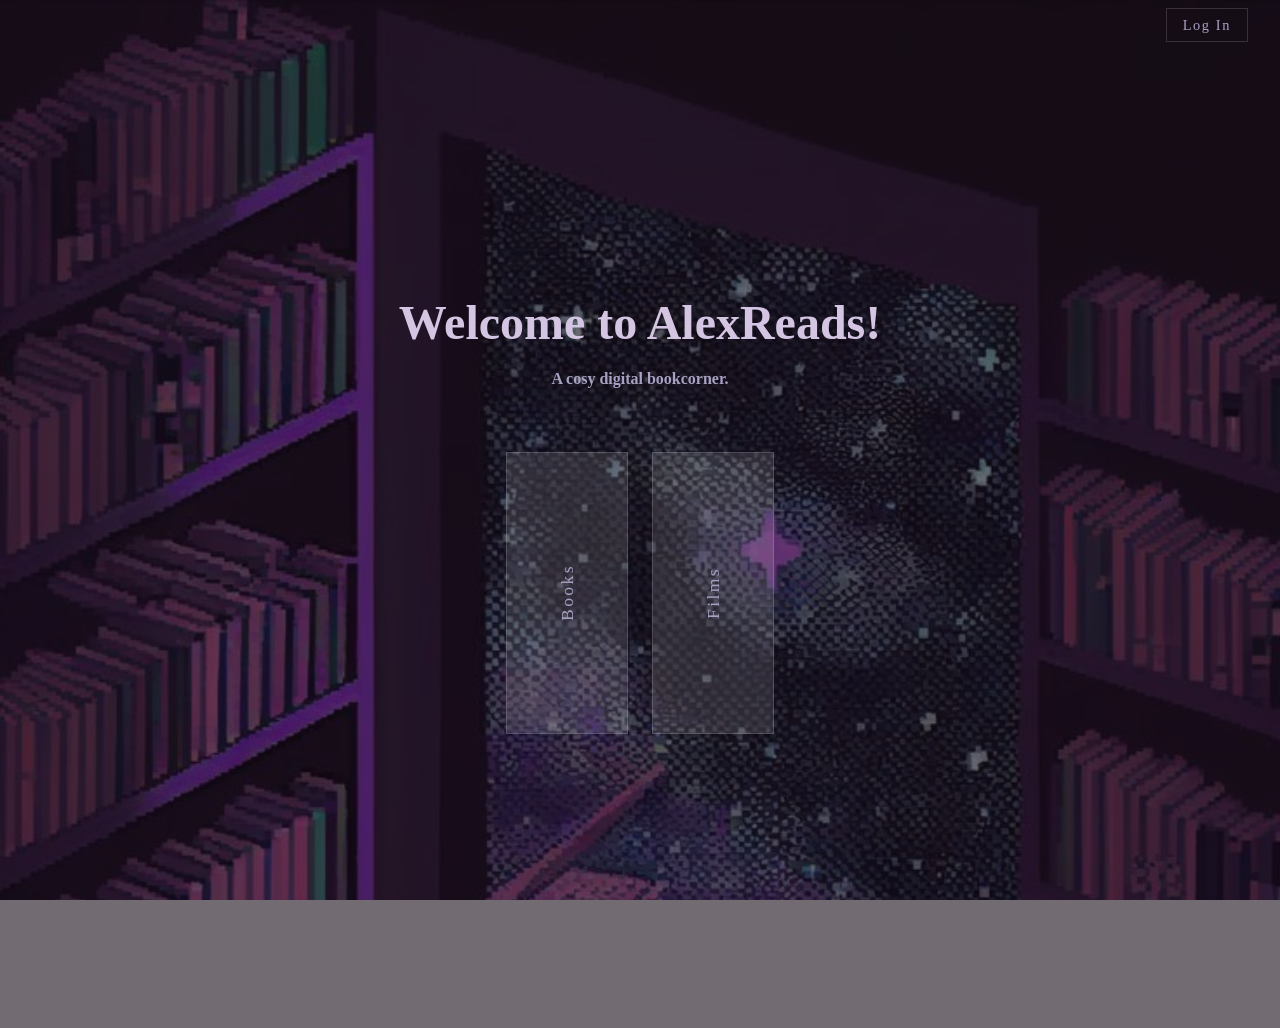
<file: templates/index.html>
<!DOCTYPE html>
<html lan="eng">
<head>
    <meta charset="UTF-8" />
    <title> AlexReads</title>
    <style>
nav {
    position: fixed;
    top: 0;
    right: 0;
    padding: 1rem 2rem;
    z-index: 100;
}

nav a {
    color: #a8a1c3;
    text-decoration: none;
    letter-spacing: 0.1rem;
    font-size: 0.9rem;
    border: 1px solid rgba(255, 255, 255, 0.15);
    padding: 0.5rem 1rem;
}

nav a:hover {
    color: #e0b0ff;
}
    body {
    margin: 0;
    padding: 0;
    min-height: 100vh;
    font-family: Georgia, serif;
    color: #a8a1c3;
    background-image: url('/static/library.jpeg');
    background-size: cover;
    background-attachment: fixed;
}

.container {
    min-height: 100vh;
    display: flex;
    flex-direction: column;
    justify-content: center;
    align-items: center;
    text-align: center;
    background: rgba(20, 10, 20, 0.6);
    padding: 4rem;
}

h1 {
    font-size: 3rem;
    margin-bottom: 0.25rem;
    color: #d4c5e2;
}

p.tagline {
    color: #a8a1c3;
    margin-bottom: 2rem;
    font-weight: bolder;
}

.cards {
    display: flex;
    gap: 1.5rem;
    margin: 2rem 0;
}

.cards a {
    display: flex;
    align-items: center;
    justify-content: center;
    width: 120px;
    height: 280px;
    background: rgba(255, 255, 255, 0.12);
    border: 1px solid rgba(255, 255, 255, 0.15);
    color: #a8a1c3;
    text-decoration: none;
    font-size: 1.1rem;
    letter-spacing: 0.15rem;
    transition: background 0.3s;
    writing-mode: vertical-rl;
    transform: rotate(180deg);
}

.cards a:hover {
    background: rgba(255, 255, 255, 0.22);
    color: #e0b0ff;
}
</style>
</head>
<body>
    <nav>
    <a href="/sessions/new">Log In</a>
    
</nav>

    <div class="container">
    <h1>Welcome to AlexReads!</h1>
    <p class="tagline">A cosy digital bookcorner.</p>
    <div class="cards">
        <a href="/books">Books</a>
        <a href="/films">Films</a>
    </div>

    </div>
</body>
</html>
</file>
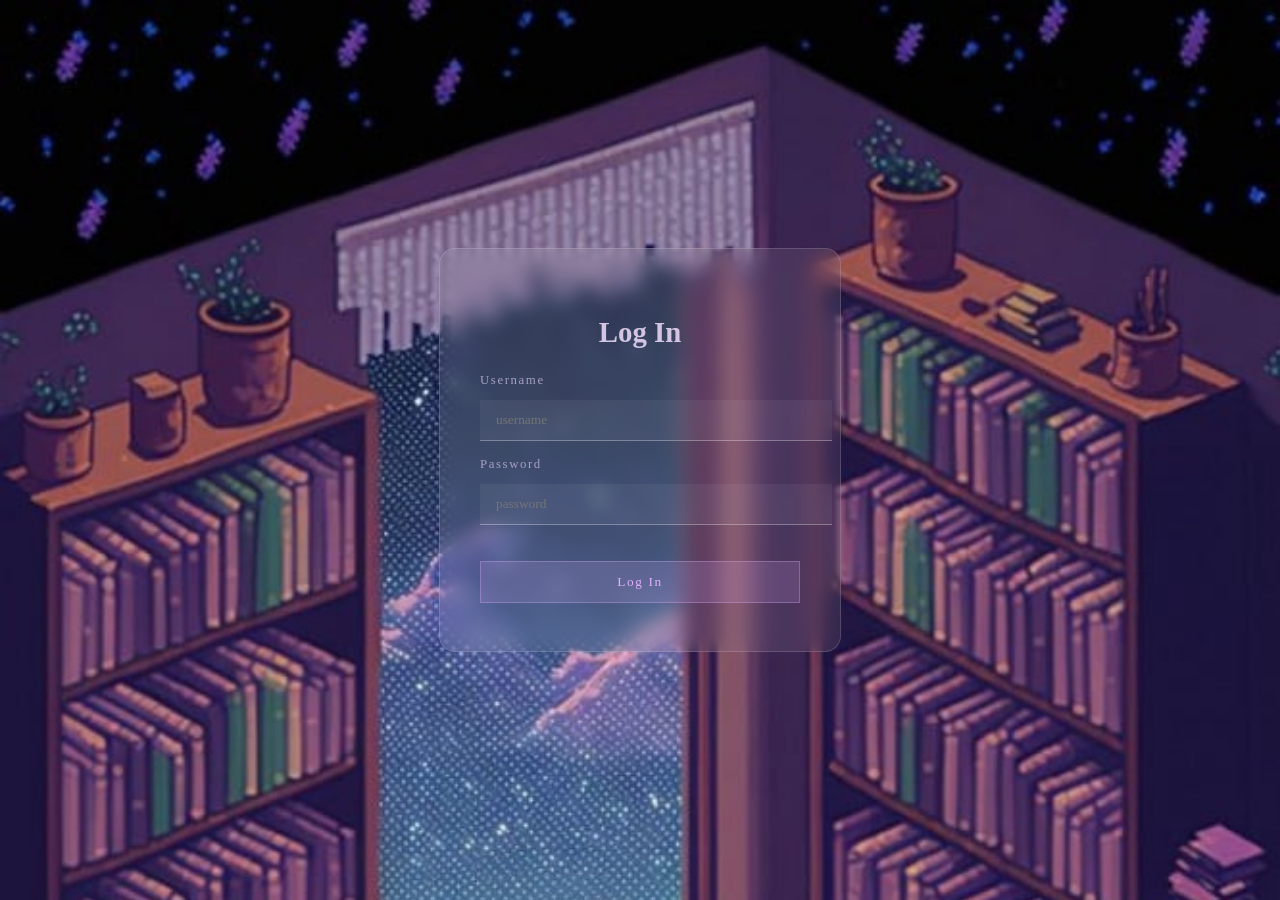
<file: templates/login_form.html>
<!DOCTYPE html>
<html>
<head>
<style>
body {
    margin: 0;
    padding: 0;
    min-height: 100vh;
    font-family: Georgia, serif;
    color: #a8a1c3;
    background-image: url('/static/cy1kmn.jpeg');
    background-size: cover;
    background-attachment: fixed;
}

.container {
    min-height: 100vh;
    display: flex;
    justify-content: center;
    align-items: center;
}

.card {
    background: rgba(255, 255, 255, 0.08);
    backdrop-filter: blur(10px);
    border: 1px solid rgba(255, 255, 255, 0.15);
    border-radius: 16px;
    padding: 3rem 2.5rem;
    width: 320px;
    text-align: center;
}

h1 {
    font-size: 1.8rem;
    color: #d4c5e2;
    margin-bottom: 1.5rem;
}

input {
    display: block;
    margin: 0.75rem auto;
    padding: 0.75rem 1rem;
    background: rgba(255, 255, 255, 0.05);
    border: none;
    border-bottom: 1px solid rgba(255, 255, 255, 0.3);
    color: #a8a1c3;
    font-family: Georgia, serif;
    width: 100%;
}

button {
    margin-top: 1.5rem;
    padding: 0.75rem 2rem;
    width: 100%;
    background: rgba(224, 176, 255, 0.15);
    border: 1px solid rgba(224, 176, 255, 0.3);
    color: #e0b0ff;
    font-family: Georgia, serif;
    letter-spacing: 0.1rem;
    cursor: pointer;
}

button:hover {
    background: rgba(224, 176, 255, 0.25);
}

label {
    display: block;
    text-align: left;
    margin-top: 1rem;
    font-size: 0.8rem;
    letter-spacing: 0.1rem;
}
</style>
</head>
<body>
<div class="container">
    <div class="card">
        <h1>Log In</h1>
        <form action="/sessions" method="POST">
            <label for="username">Username</label>
            <input type="text" id="username" name="username" placeholder="username" required>
            <label for="password">Password</label>
            <input type="password" id="password" name="password" placeholder="password" required>
            <button type="submit">Log In</button>
        </form>
    </div>
</div>
</body>
</html>
</file>
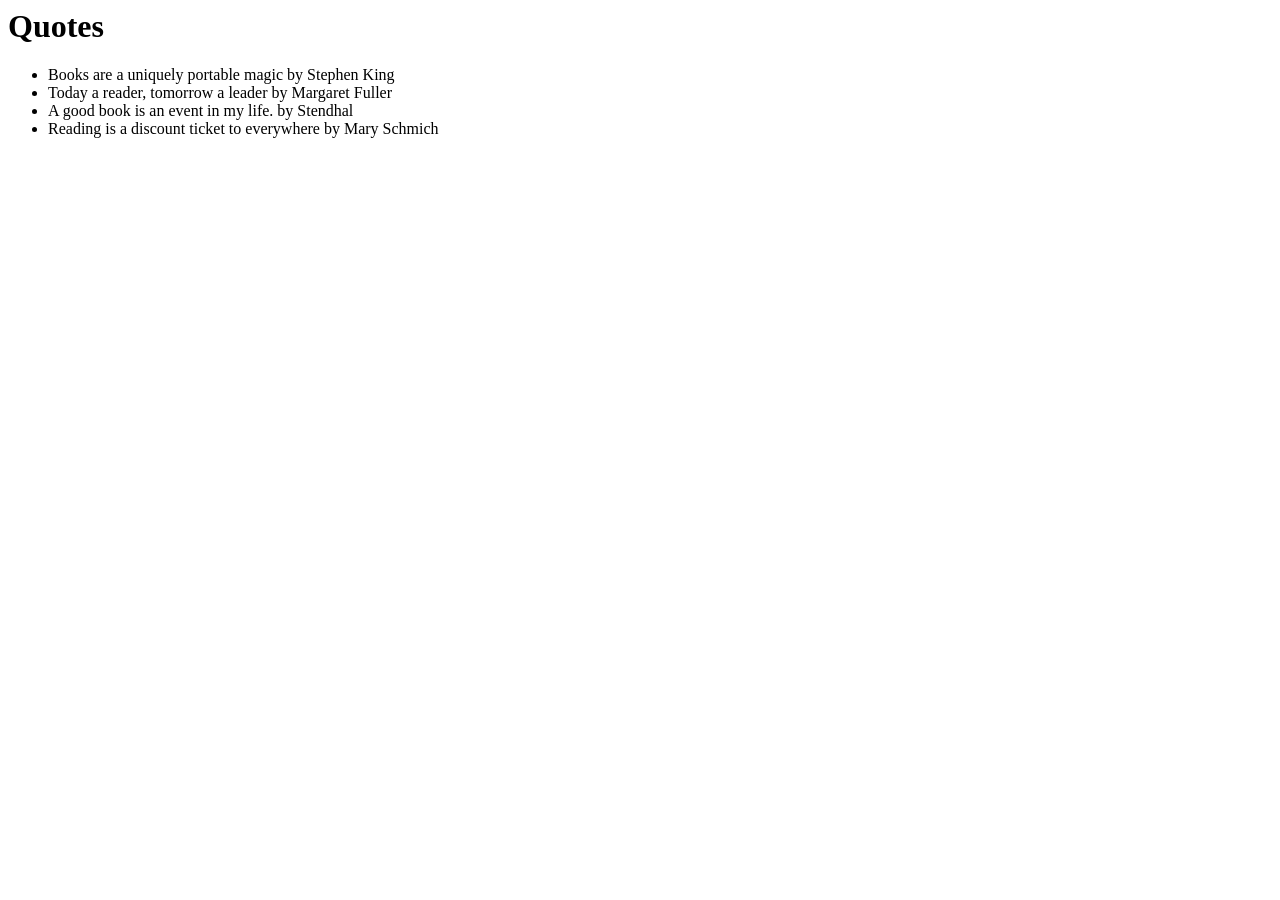
<file: templates/quotes.html>
<html>
    <body>
    <h1>Quotes</h1>
    <ul>
        <li>Books are a uniquely portable magic by Stephen King</li>
            <li>Today a reader, tomorrow a leader by Margaret Fuller</li>
        <li>A good book is an event in my life. by Stendhal</li>
        <li>Reading is a discount ticket to everywhere by Mary Schmich</li>
    </ul>
    </body>
</html>
</file>
